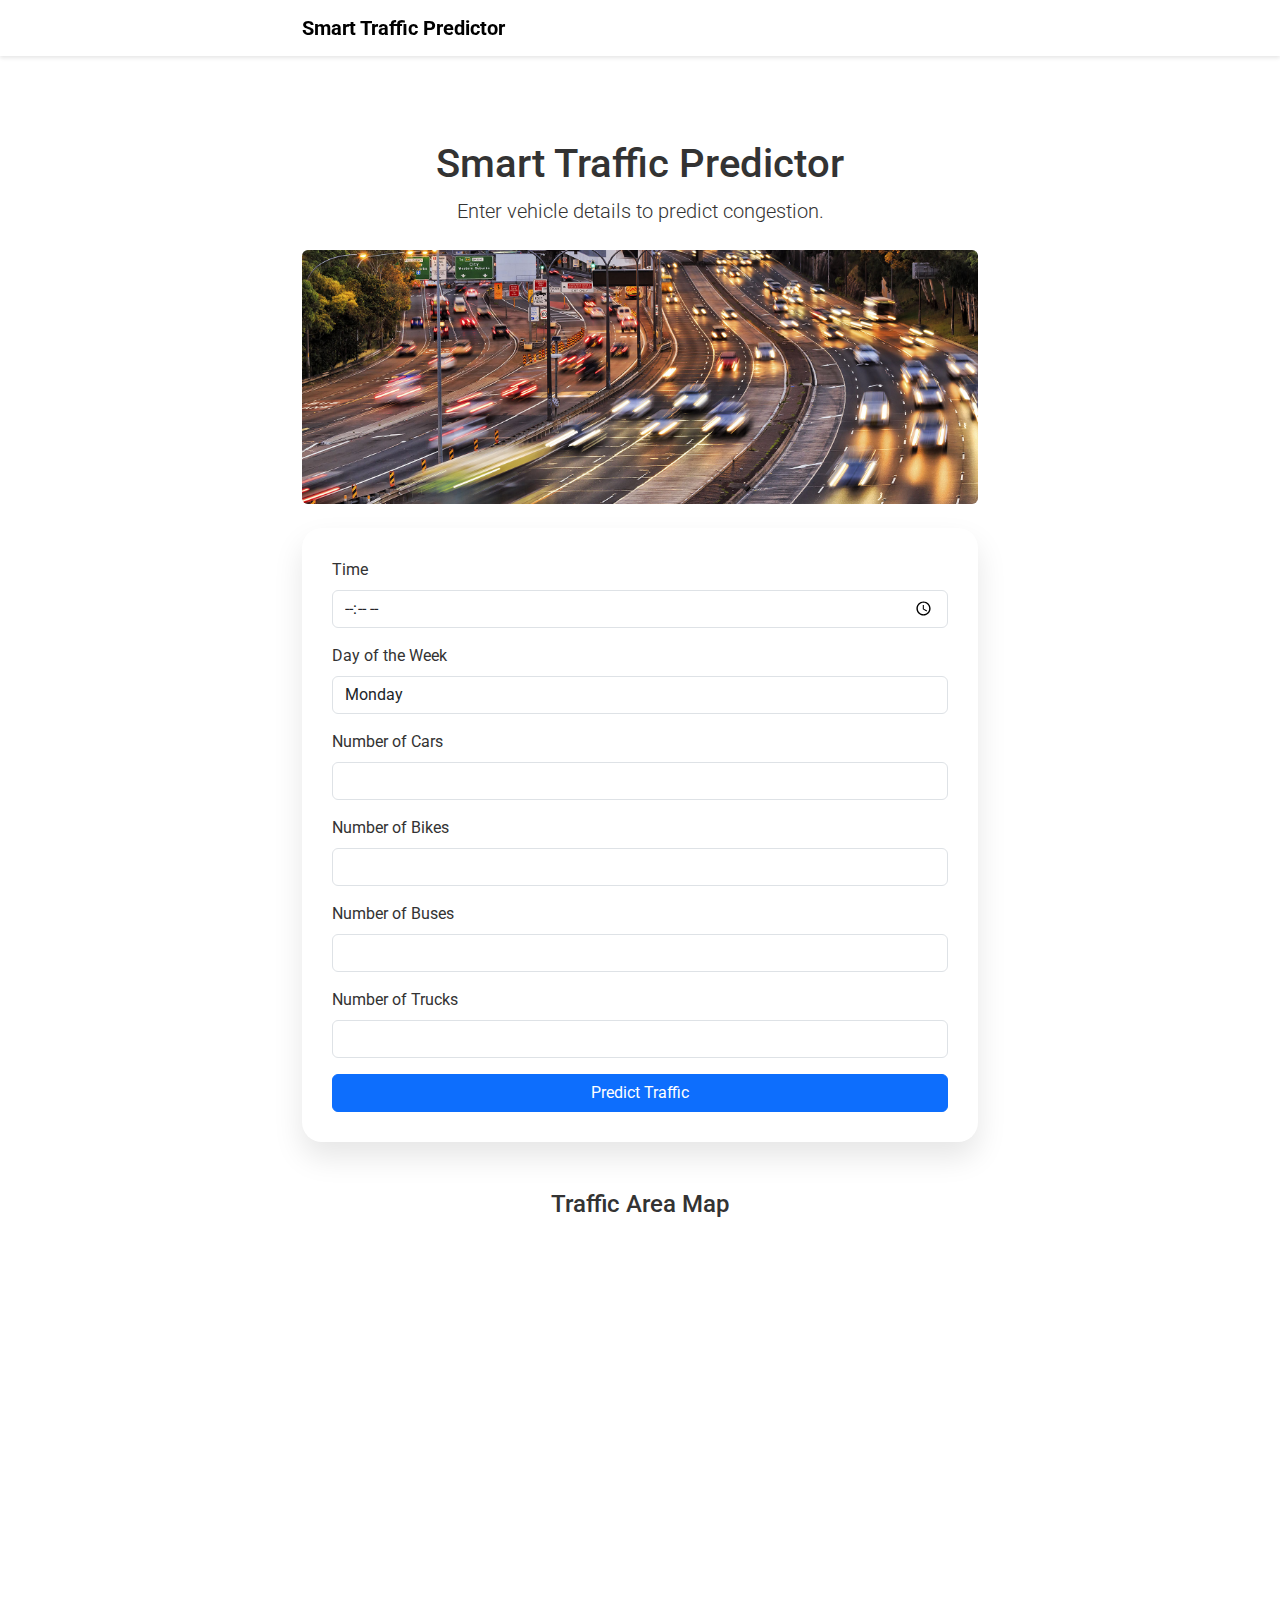
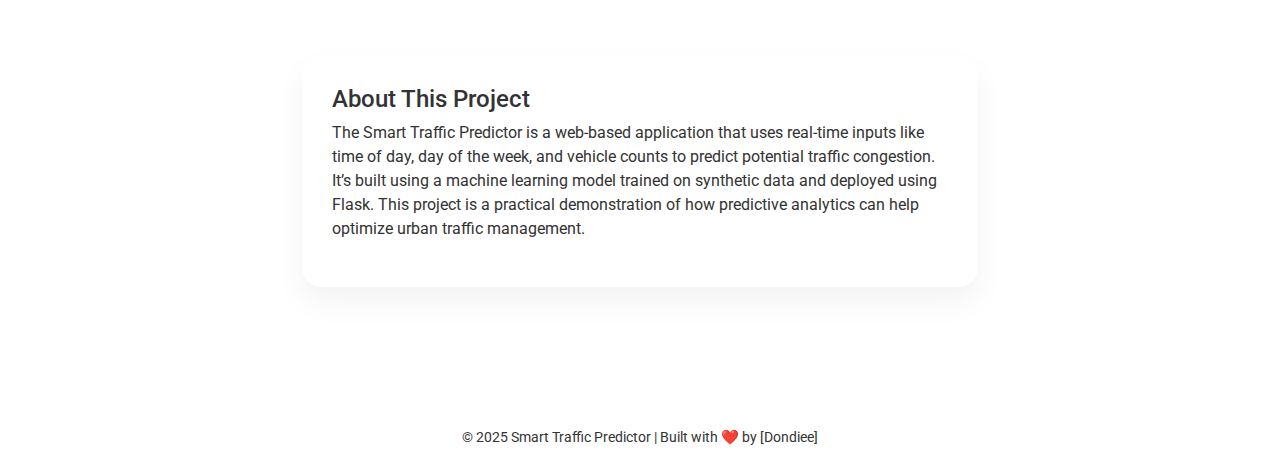
<file: index.html>
<!DOCTYPE html>
<html lang="en">
<head>
  <meta charset="UTF-8" />
  <meta name="viewport" content="width=device-width, initial-scale=1.0"/>
  <title>Smart Traffic Predictor</title>
  <link href="https://cdn.jsdelivr.net/npm/bootstrap@5.1.0/dist/css/bootstrap.min.css" rel="stylesheet">
  <link href="https://fonts.googleapis.com/css2?family=Roboto:wght@400;500&display=swap" rel="stylesheet">
  <style>
    * {
      box-sizing: border-box;
    }

    body {
      font-family: 'Roboto', sans-serif;
      background: url('https://images.unsplash.com/photo-1503437313881-503a91226422?auto=format&fit=crop&w=1950&q=80') no-repeat center center fixed;
      background-size: cover;
      color: #333;
      padding-top: 80px; /* Space for navbar */
    }

    .navbar {
      background-color: rgba(255, 255, 255, 0.95);
      box-shadow: 0 2px 4px rgba(0,0,0,0.1);
    }

    .overlay {
      background-color: rgba(255, 255, 255, 0.9);
      min-height: 100vh;
      padding: 60px 20px;
    }

    .container {
      max-width: 700px;
      margin: auto;
    }

    .form-card {
      background: #fff;
      padding: 30px;
      border-radius: 20px;
      box-shadow: 0 15px 30px rgba(0, 0, 0, 0.1);
    }

    h1 {
      font-weight: 500;
    }

    #result {
      display: none;
      padding: 15px;
      margin-top: 20px;
      border-radius: 10px;
      font-weight: 500;
    }

    .success {
      background-color: #d4edda;
      color: #155724;
      border: 1px solid #c3e6cb;
    }

    .error {
      background-color: #f8d7da;
      color: #721c24;
      border: 1px solid #f5c6cb;
    }

    #loading {
      display: none;
      margin-top: 20px;
    }

    .spinner-border {
      width: 2rem;
      height: 2rem;
    }

    #about {
      margin-top: 60px;
      padding: 30px;
      background: #ffffff;
      border-radius: 20px;
      box-shadow: 0 15px 30px rgba(0,0,0,0.05);
    }

    footer {
      margin-top: 60px;
      padding: 20px;
      text-align: center;
      background: rgba(255, 255, 255, 0.9);
      font-size: 0.9rem;
    }

    @media (max-width: 576px) {
      .form-card {
        padding: 20px;
      }
    }
  </style>
</head>
<body>

  <!-- Navbar -->
  <nav class="navbar navbar-expand-lg fixed-top">
    <div class="container">
      <a class="navbar-brand fw-bold" href="nav.html">Smart Traffic Predictor</a>
    </div>
  </nav>

  <div class="overlay">
    <div class="container">
      <div class="text-center mb-4">
        <h1>Smart Traffic Predictor</h1>
        <p class="lead">Enter vehicle details to predict congestion.</p>
        <div class="text-center my-4">
  <img src="traffic.png" alt="Traffic Jam" class="img-fluid rounded" style="max-height: 300px;">
</div>

      </div>

      <div class="form-card">
        <form id="predictForm">
          <div class="mb-3">
            <label for="time" class="form-label">Time</label>
            <input type="time" class="form-control" id="time" required>
          </div>
          <div class="mb-3">
            <label for="dayOfWeek" class="form-label">Day of the Week</label>
            <select class="form-control" id="dayOfWeek" required>
              <option>Monday</option>
              <option>Tuesday</option>
              <option>Wednesday</option>
              <option>Thursday</option>
              <option>Friday</option>
              <option>Saturday</option>
              <option>Sunday</option>
            </select>
          </div>
          <div class="mb-3">
            <label for="carCount" class="form-label">Number of Cars</label>
            <input type="number" class="form-control" id="carCount" required>
          </div>
          <div class="mb-3">
            <label for="bikeCount" class="form-label">Number of Bikes</label>
            <input type="number" class="form-control" id="bikeCount" required>
          </div>
          <div class="mb-3">
            <label for="busCount" class="form-label">Number of Buses</label>
            <input type="number" class="form-control" id="busCount" required>
          </div>
          <div class="mb-3">
            <label for="truckCount" class="form-label">Number of Trucks</label>
            <input type="number" class="form-control" id="truckCount" required>
          </div>
          <button type="submit" class="btn btn-primary w-100">Predict Traffic</button>
        </form>

        <div id="loading" class="text-center mt-3">
          <div class="spinner-border text-primary" role="status"></div>
        </div>

        <div id="result" class="mt-3"></div>
      </div>

      <div class="my-5 text-center">
  <h4>Traffic Area Map</h4>
  <div class="ratio ratio-16x9">
    <iframe
      src="https://www.google.com/maps/embed?pb=!1m18!1m12!1m3!1d19800.174558592768!2d55.29624926314496!3d25.276987259527222!2m3!1f0!2f0!3f0!3m2!1i1024!2i768!4f13.1!3m3!1m2!1s0x3e5f4345ddc840bb%3A0x6f7c153aa2e38a4d!2sDubai!5e0!3m2!1sen!2sae!4v1618408861345!5m2!1sen!2sae"
      width="600"
      height="450"
      style="border:0;"
      allowfullscreen=""
      loading="lazy"
      referrerpolicy="no-referrer-when-downgrade">
    </iframe>
  </div>
</div>


      <!-- About Section -->
      <div id="about" class="mt-5">
        <h4>About This Project</h4>
        <p>
          The Smart Traffic Predictor is a web-based application that uses real-time inputs like time of day,
          day of the week, and vehicle counts to predict potential traffic congestion. It’s built using a machine
          learning model trained on synthetic data and deployed using Flask. This project is a practical demonstration
          of how predictive analytics can help optimize urban traffic management.
        </p>
      </div>
    </div>
  </div>

  <!-- Footer -->
  <footer>
    &copy; 2025 Smart Traffic Predictor | Built with ❤️ by [Dondiee]
  </footer>

  <script>
    document.getElementById("predictForm").addEventListener("submit", async function(event) {
      event.preventDefault();

      const time = document.getElementById("time").value;
      const dayOfWeek = document.getElementById("dayOfWeek").value;
      const carCount = document.getElementById("carCount").value;
      const bikeCount = document.getElementById("bikeCount").value;
      const busCount = document.getElementById("busCount").value;
      const truckCount = document.getElementById("truckCount").value;

      const resultDiv = document.getElementById("result");
      const loadingDiv = document.getElementById("loading");

      resultDiv.style.display = "none";
      loadingDiv.style.display = "block";

      try {
        const response = await fetch('http://127.0.0.1:5000/predict', {
          method: 'POST',
          headers: {
            'Content-Type': 'application/json',
          },
          body: JSON.stringify({
            time: time,
            dayOfWeek: dayOfWeek,
            carCount: carCount,
            bikeCount: bikeCount,
            busCount: busCount,
            truckCount: truckCount
          }),
        });

        const data = await response.json();

        if (response.ok) {
          resultDiv.className = "success";
          resultDiv.innerHTML = `<strong>Prediction:</strong> ${data.prediction}<br><strong>Reason:</strong> ${data.reason}`;
        } else {
          resultDiv.className = "error";
          resultDiv.innerHTML = `Error: ${data.message || "Something went wrong."}`;
        }
      } catch (error) {
        resultDiv.className = "error";
        resultDiv.innerHTML = `Error: ${error.message}`;
      }

      loadingDiv.style.display = "none";
      resultDiv.style.display = "block";
    });
  </script>
</body>
</html>
</file>
